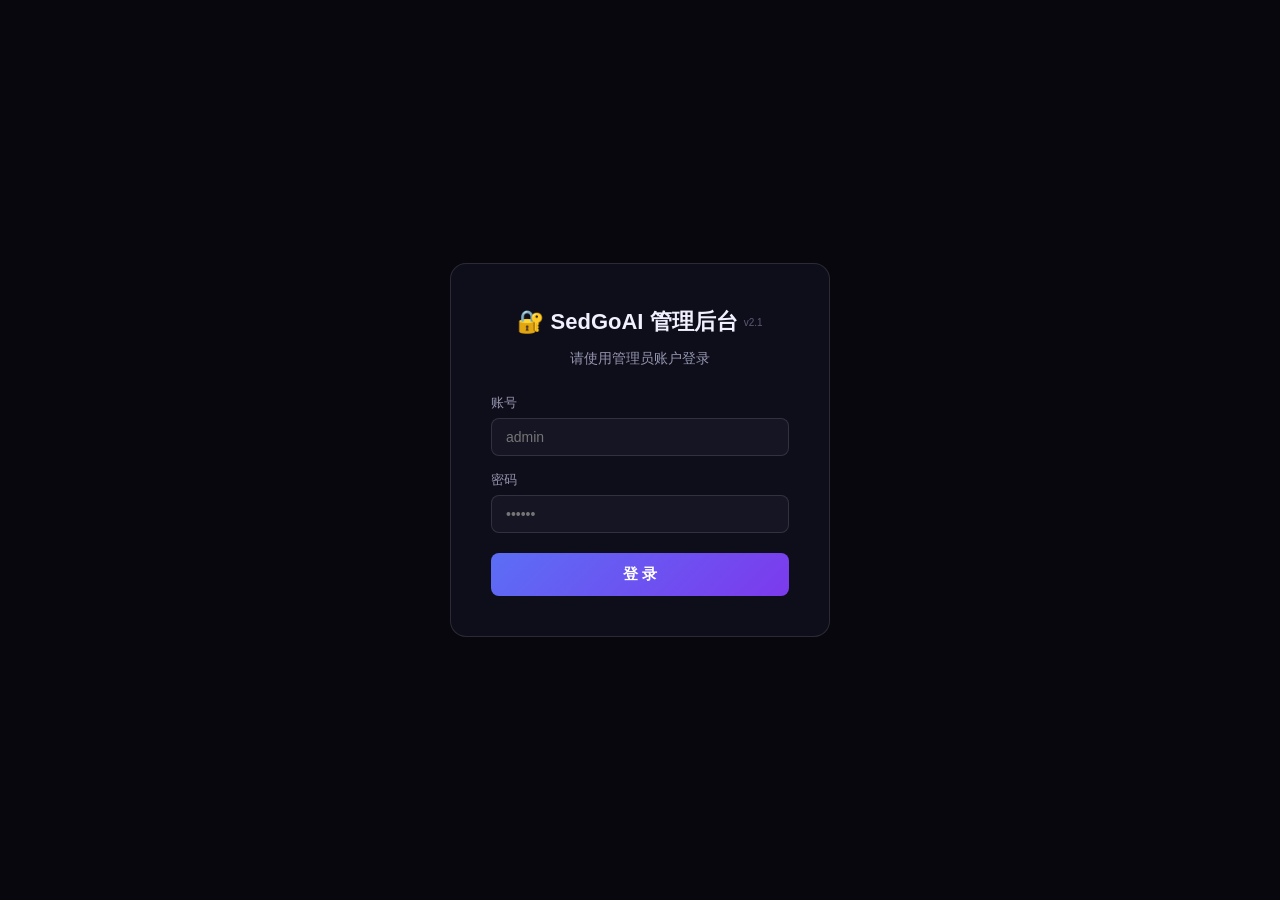
<file: pages/admin.html>
<!DOCTYPE html>
<html lang="zh-CN">
<head>
  <meta charset="UTF-8" />
  <meta name="viewport" content="width=device-width, initial-scale=1.0" />
  <meta http-equiv="Cache-Control" content="no-cache, no-store, must-revalidate" />
  <meta http-equiv="Pragma" content="no-cache" />
  <meta http-equiv="Expires" content="0" />
  
  <!-- Admin pages should not be indexed -->
  <meta name="robots" content="noindex, nofollow" />
  <meta name="googlebot" content="noindex, nofollow" />
  
  <!-- Basic SEO -->
  <meta name="description" content="SedGo AI Admin Dashboard | Management Console for AI Video Generation Platform. Secure admin panel to manage users, subscriptions, and system settings." />
  <meta name="keywords" content="SedGo admin, AI video platform admin, admin dashboard, user management, subscription management, admin panel, SedGo管理后台, AI视频平台管理" />
  
  <!-- Canonical URL -->
  <link rel="canonical" href="https://sedgo.ai/pages/admin" />
  
  <!-- Favicon -->
  <link rel="icon" type="image/png" href="/static/favicon.png" />
  
  <title>SedGo Admin Dashboard | 管理后台</title>
  <link rel="stylesheet" href="/static/css/admin.css">
</head>
<body>

<!-- 登录界面 -->
<div id="loginPage" class="login-page">
  <div class="login-card">
    <h2>🔐 SedGoAI 管理后台 <span style="font-size:10px;color:var(--t3);font-weight:400;vertical-align:middle">v2.1</span></h2>
    <p>请使用管理员账户登录</p>
    <form id="loginForm" onsubmit="return false;">
    <label>账号</label>
    <input type="text" id="loginEmail" placeholder="admin" />
    <label>密码</label>
    <input type="password" id="loginPwd" placeholder="••••••" />
    <div class="login-error" id="loginError"></div>
    <button type="button" class="login-btn" id="loginBtn">登 录</button>
    </form>
  </div>
</div>

<!-- 主界面 -->
<div id="appMain" style="display:none">

  <!-- 移动端侧边栏遮罩 -->
  <div class="sidebar-overlay" id="sidebarOverlay" onclick="toggleSidebar()"></div>

  <div class="sidebar" id="sidebar">
    <div class="sidebar-logo">
      <div class="sidebar-logo-icon">S</div>
      <div class="sidebar-logo-text">SedGo</div>
    </div>
    <div class="sidebar-nav">
      <button class="sidebar-item active" data-page="dashboard" onclick="switchPage('dashboard')">
        <span>📊</span> 仪表盘
      </button>
      <button class="sidebar-item" data-page="users" onclick="switchPage('users')">
        <span>👥</span> 用户管理
      </button>
      <button class="sidebar-item" data-page="channels" onclick="switchPage('channels')">
        <span>🔌</span> 渠道管理
      </button>
      <button class="sidebar-item" data-page="points" onclick="switchPage('points')">
        <span>💰</span> 积分配置
      </button>
      <button class="sidebar-item" data-page="tasks" onclick="switchPage('tasks')">
        <span>🎬</span> 任务监控
      </button>
      <button class="sidebar-item" data-page="billing" onclick="switchPage('billing')">
        <span>🧾</span> 账单管理
      </button>
      <button class="sidebar-item" data-page="payments" onclick="switchPage('payments')">
        <span>⚙️</span> 支付与设置
      </button>
      <button class="sidebar-item" data-page="contacts" onclick="switchPage('contacts')">
        <span>🎫</span> 工单管理
      </button>
    </div>
    <div class="sidebar-footer">
      <span class="sidebar-user" id="sidebarUser"></span>
      <button class="logout-btn" onclick="doLogout()">退出</button>
    </div>
  </div>

  <div class="main">
    <div class="topbar">
      <div style="display:flex;align-items:center;">
        <button class="mobile-menu-btn" onclick="toggleSidebar()">☰</button>
        <div class="topbar-title" id="topbarTitle">仪表盘</div>
      </div>
      <div class="topbar-actions">
        <a href="/index.html" style="color:var(--t2);text-decoration:none;font-size:13px;">← 返回主页</a>
      </div>
    </div>

    <!-- Dashboard -->
    <div class="page-content active" id="page-dashboard">
      <div class="page-title">平台总览</div>
      <div class="page-desc">查看 SedGo 平台运行状况</div>
      <div class="stats-grid" id="dashStats"></div>

      <div class="chart-row">
        <div class="chart-card">
          <div class="chart-title">📈 任务趋势（近7天）</div>
          <div class="chart-bars" id="taskChart"></div>
        </div>
        <div class="chart-card">
          <div class="chart-title">👤 用户增长（近7天）</div>
          <div class="chart-bars" id="userChart"></div>
        </div>
      </div>

      <div class="status-grid" id="taskStatusGrid"></div>
    </div>

    <!-- Users -->
    <div class="page-content" id="page-users">
      <div class="page-title">用户管理</div>
      <div class="page-desc">管理平台用户账户</div>
      <div class="toolbar">
        <input type="text" id="userSearch" placeholder="搜索邮箱或昵称..." onkeydown="if(event.key==='Enter'){userPage=1;loadUsers();}" />
        <button class="toolbar-btn" onclick="userPage=1;loadUsers()">搜索</button>
      </div>
      <div class="table-container">
        <table class="data-table">
          <thead>
            <tr>
              <th>ID</th><th>邮箱</th><th>昵称</th><th>角色</th><th>类型</th><th>状态</th><th>积分</th><th>备注</th><th>注册时间</th><th>操作</th>
            </tr>
          </thead>
          <tbody id="userTableBody"></tbody>
        </table>
      </div>
      <div class="pagination" id="userPagination"></div>
    </div>

    <!-- Channels -->
    <div class="page-content" id="page-channels">
      <div class="page-title">渠道管理</div>
      <div class="page-desc">管理 BytePlus 等渠道配置</div>
      <div class="toolbar">
        <button class="toolbar-btn" onclick="openChannelModal()">+ 新建渠道</button>
      </div>
      <div class="table-container">
        <table class="data-table">
          <thead>
            <tr>
              <th>ID</th><th>名称</th><th>提供商</th><th>API地址</th><th>项目ID</th><th>优先级</th><th>状态</th><th>操作</th>
            </tr>
          </thead>
          <tbody id="channelTableBody"></tbody>
        </table>
      </div>
    </div>

    <!-- Endpoints -->
    <div class="page-content" id="page-endpoints">
      <div class="page-title">接入点管理</div>
      <div class="page-desc">管理渠道的接入点配置</div>
      <div class="toolbar">
        <button class="toolbar-btn outline" onclick="goBackToChannels()">← 返回渠道</button>
        <button class="toolbar-btn" onclick="openEndpointModal()">+ 新建接入点</button>
      </div>
      <div id="currentChannelInfo" style="margin-bottom:16px;padding:12px;background:var(--bg-card);border-radius:8px;"></div>
      <div class="table-container">
        <table class="data-table">
          <thead>
            <tr>
              <th>ID</th><th>接入点ID</th><th>名称</th><th>类型</th><th>默认</th><th>状态</th><th>操作</th>
            </tr>
          </thead>
          <tbody id="endpointTableBody"></tbody>
        </table>
      </div>

      <!-- Model Config (merged) -->
      <div style="margin-top:32px;">
        <div class="page-title" style="font-size:16px;margin-bottom:4px;">🤖 模型配置</div>
        <div class="page-desc" style="margin-bottom:16px;">管理前端可用的视频和图片生成模型</div>
        <div style="display:flex;gap:8px;margin-bottom:20px;border-bottom:1px solid var(--border);">
          <button class="points-tab active" id="model-tab-video" onclick="switchModelTab('video')">🎬 视频模型</button>
          <button class="points-tab" id="model-tab-image" onclick="switchModelTab('image')">🖼️ 图片模型</button>
        </div>
        <div id="model-tab-content-video">
          <div class="toolbar">
            <button class="toolbar-btn" onclick="addModelRow('video')">+ 添加模型</button>
            <button class="toolbar-btn primary" onclick="saveModelsConfig('video')">💾 保存</button>
          </div>
          <div class="table-container">
            <table class="data-table" id="videoModelTable">
              <thead><tr><th>排序</th><th>模型ID</th><th>显示名称</th><th>支持分辨率</th><th>支持时长(秒)</th><th>默认</th><th>启用</th><th>操作</th></tr></thead>
              <tbody id="videoModelBody"></tbody>
            </table>
          </div>
        </div>
        <div id="model-tab-content-image" style="display:none;">
          <div class="toolbar">
            <button class="toolbar-btn" onclick="addModelRow('image')">+ 添加模型</button>
            <button class="toolbar-btn primary" onclick="saveModelsConfig('image')">💾 保存</button>
          </div>
          <div class="table-container">
            <table class="data-table" id="imageModelTable">
              <thead><tr><th>排序</th><th>模型ID</th><th>显示名称</th><th>支持尺寸</th><th>默认</th><th>启用</th><th>操作</th></tr></thead>
              <tbody id="imageModelBody"></tbody>
            </table>
          </div>
        </div>
      </div>
    </div>

    <!-- Points -->
    <div class="page-content" id="page-points">
      <div class="page-title">积分管理</div>
      <div class="page-desc">配置每5秒积分消耗、查看记录和统计</div>

      <!-- 选项卡 -->
      <div style="display:flex;gap:8px;margin-bottom:20px;border-bottom:1px solid var(--border);">
        <button class="points-tab active" onclick="switchPointsTab('config')">⚙️ 积分配置</button>
        <button class="points-tab" onclick="switchPointsTab('packages')">🎁 积分包</button>
        <button class="points-tab" onclick="switchPointsTab('records')">📋 记录</button>
        <button class="points-tab" onclick="switchPointsTab('stats')">📊 统计</button>
      </div>

      <!-- 配置面板 -->
      <div id="points-tab-config">
        <div class="toolbar">
          <button class="toolbar-btn" onclick="loadPricingConfig()">🔄 刷新</button>
          <button class="toolbar-btn primary" onclick="savePricingConfig()">💾 保存配置</button>
        </div>
        
        <!-- 积分汇率配置 -->
        <div style="background:var(--bg2);border-radius:12px;padding:20px;border:1px solid var(--bg4);margin-bottom:24px;">
          <div style="font-size:15px;font-weight:600;margin-bottom:16px;">💰 积分汇率配置</div>
          <div style="display:flex;flex-direction:column;gap:12px;max-width:800px;">
            <div style="padding:12px;background:var(--bg3);border-radius:8px;font-size:13px;color:var(--t3);">
              <strong style="color:var(--t1);">换算规则：</strong><br>
              积分 = 美元价格 × 汇率（四舍五入）<br>
              美元 = 积分 / 汇率（保留2位小数）
            </div>
            <div>
              <label style="font-size:12px;color:var(--t3);display:block;margin-bottom:4px;">美元兑积分汇率（1 USD = X 积分）</label>
              <input type="number" id="pointsRate" min="1" max="10000" style="width:200px;padding:8px 12px;background:var(--bg3);border:1px solid var(--bg4);border-radius:8px;color:var(--t1);font-size:13px;" placeholder="100" />
            </div>
            
            <div id="pricingConfigMsg" style="font-size:13px;color:#4ade80;display:none;"></div>
          </div>
        </div>
        
        <!-- 按模型设置成本 -->
        <div style="background:var(--bg2);border-radius:12px;padding:20px;border:1px solid var(--bg4);margin-bottom:24px;">
          <div style="font-size:15px;font-weight:600;margin-bottom:16px;">🤖 生成成本（按模型）</div>
          <div style="padding:12px;background:var(--bg3);border-radius:8px;font-size:13px;color:var(--t3);margin-bottom:16px;">
            <strong style="color:var(--t1);">配置说明：</strong><br>
            为每个模型设置在不同分辨率/尺寸下的生成成本积分。<br>
            <span style="color:#f87171;">如果不设置，系统将无法正确计算成本！</span>
          </div>
          
          <!-- 视频模型成本 -->
          <div id="modelVideoCosts" style="margin-bottom:16px;">
            <div style="font-size:13px;font-weight:600;color:var(--t2);margin-bottom:8px;">📹 视频模型</div>
            <div id="videoModelCostsList"></div>
          </div>
          
          <!-- 图片模型成本 -->
          <div id="modelImageCosts">
            <div style="font-size:13px;font-weight:600;color:var(--t2);margin-bottom:8px;">🖼️ 图片模型</div>
            <div id="imageModelCostsList"></div>
          </div>
          
          <div style="margin-top:16px;">
            <button class="toolbar-btn primary" onclick="saveModelPricingConfig()" style="margin-right:8px;">💾 保存模型成本配置</button>
          </div>
          <div id="modelPricingMsg" style="font-size:13px;color:#4ade80;display:none;margin-top:16px;"></div>
        </div>
        
        <!-- 旧版 PointsConfig 配置区域（保留但隐藏） -->
        <div id="pointsConfigArea" style="display:none;"></div>
      </div>

      <!-- 积分包面板 -->
      <div id="points-tab-packages" style="display:none;">
        <div class="toolbar">
          <button class="toolbar-btn" onclick="addPackageRow()">+ 添加积分包</button>
          <button class="toolbar-btn primary" onclick="savePackagesConfig()">💾 保存</button>
        </div>
        <div class="table-container">
          <table class="data-table" id="packagesTable">
            <thead><tr><th>Key</th><th>名称</th><th>积分数</th><th>价格(美分)</th><th>推荐</th><th>操作</th></tr></thead>
            <tbody id="packagesTableBody"></tbody>
          </table>
        </div>
      </div>

      <!-- 记录面板 -->
      <div id="points-tab-records" style="display:none;">
        <div class="toolbar">
          <input type="text" id="pointsRecordSearch" placeholder="搜索用户ID或邮箱..." onkeydown="if(event.key==='Enter'){pointsRecordPage=1;loadPointsRecords();}" style="min-width:200px;" />
          <button class="toolbar-btn" onclick="pointsRecordPage=1;loadPointsRecords()">搜索</button>
        </div>
        <div class="table-container">
          <table class="data-table">
            <thead>
              <tr>
                <th>ID</th><th>用户</th><th>积分变化</th><th>余额</th><th>类型</th><th>描述</th><th>时间</th>
              </tr>
            </thead>
            <tbody id="pointsRecordTableBody"></tbody>
          </table>
        </div>
        <div class="pagination" id="pointsRecordPagination"></div>
      </div>

      <!-- 统计面板 -->
      <div id="points-tab-stats" style="display:none;">
        <div class="toolbar">
          <select id="pointsStatsDays" onchange="loadPointsStats()">
            <option value="7">近7天</option>
            <option value="30" selected>近30天</option>
            <option value="90">近90天</option>
          </select>
          <button class="toolbar-btn" onclick="loadPointsStats()">刷新</button>
        </div>
        <div class="stats-grid" id="pointsStatsGrid"></div>
        <div class="chart-card" style="margin-top:16px;">
          <div class="chart-title">📈 积分趋势</div>
          <div class="chart-bars" id="pointsStatsChart"></div>
        </div>
      </div>
    </div>

    <!-- Tasks -->
    <div class="page-content" id="page-tasks">
      <div class="page-title">任务监控</div>
      <div class="page-desc">查看视频生成任务状态</div>
      <div class="toolbar">
        <select id="taskStatusFilter" onchange="loadTasks(1)">
          <option value="">全部状态</option>
          <option value="pending">待处理</option>
          <option value="processing">处理中</option>
          <option value="success">成功</option>
          <option value="failed">失败</option>
        </select>
        <button class="toolbar-btn" onclick="loadTasks(1)">刷新</button>
      </div>
      <div class="table-container">
        <table class="data-table">
          <thead>
            <tr>
              <th>ID</th><th>用户</th><th>模型</th><th>状态</th><th>进度</th><th>积分</th><th>创建时间</th><th>操作</th>
            </tr>
          </thead>
          <tbody id="taskTableBody"></tbody>
        </table>
      </div>
      <div class="pagination" id="taskPagination"></div>
    </div>

    <!-- Billing -->
    <div class="page-content" id="page-billing">
      <div class="page-title">账单管理</div>
      <div class="page-desc">查看积分发放与消耗明细</div>
      
      <!-- 积分汇总卡片 -->
      <div class="stats-grid" id="billingSummaryStats" style="margin-bottom:20px;">
        <div class="stat-card"><div class="stat-label">总积分发放</div><div class="stat-value" style="color:#22c55e;">-</div></div>
        <div class="stat-card"><div class="stat-label">总积分消耗</div><div class="stat-value" style="color:#ef4444;">-</div></div>
        <div class="stat-card"><div class="stat-label">净余额</div><div class="stat-value">-</div></div>
      </div>
      
      <!-- 积分来源明细 -->
      <div style="background:var(--bg2);border-radius:12px;padding:16px 20px;border:1px solid var(--bg4);margin-bottom:20px;">
        <div style="font-size:14px;font-weight:600;margin-bottom:12px;">积分来源明细</div>
        <div id="billingBreakdown" style="display:flex;gap:24px;flex-wrap:wrap;font-size:13px;color:var(--t2);">
          <span>管理员调整: <strong style="color:#f59e0b;">-</strong></span>
          <span>积分充值: <strong style="color:#22c55e;">-</strong></span>
          <span>过期回收: <strong style="color:#ef4444;">-</strong></span>
        </div>
      </div>

      <div class="toolbar">
        <input type="text" id="billingSearch" placeholder="搜索用户邮箱..." style="padding:8px 12px;background:var(--bg3);border:1px solid var(--bg4);border-radius:8px;color:var(--t1);font-size:13px;min-width:200px;" oninput="loadBilling(1)">
        <button class="toolbar-btn" onclick="loadBilling(1)">刷新</button>
        <button class="toolbar-btn" onclick="exportBilling()" style="background:var(--accent);color:#fff;">📥 导出CSV</button>
      </div>
      <div class="table-container">
        <table class="data-table">
          <thead>
            <tr>
              <th>用户ID</th><th>用户</th><th style="width:70px">状态</th><th>类型</th><th>备注</th><th>已发放</th><th>已消耗</th><th>净增积分</th><th>余额</th>
            </tr>
          </thead>
          <tbody id="billingTableBody"></tbody>
        </table>
      </div>
      <div class="pagination" id="billingPagination"></div>
    </div>

    <!-- 支付与设置 -->
    <div class="page-content" id="page-payments">
      <div class="page-title">支付与设置</div>
      <div class="page-desc">配置 USDT 收款、网站联系方式等</div>

      <!-- 网站设置 -->
      <div style="background:var(--bg2);border-radius:12px;padding:20px;border:1px solid var(--bg4);margin-bottom:24px;">
        <div style="font-size:15px;font-weight:600;margin-bottom:16px;">网站设置</div>
        <div style="display:flex;flex-direction:column;gap:12px;max-width:600px;">
          <div>
            <label style="font-size:12px;color:var(--t3);display:block;margin-bottom:4px;">Telegram 链接（用户工单页和支持页显示）</label>
            <input id="settingTelegramUrl" type="text" style="width:100%;box-sizing:border-box;padding:8px 12px;background:var(--bg3);border:1px solid var(--bg4);border-radius:8px;color:var(--t1);font-size:13px;" placeholder="https://t.me/your_username" />
          </div>
          <div>
            <label style="font-size:12px;color:var(--t3);display:block;margin-bottom:4px;">Telegram 显示名称（如 @your_username）</label>
            <input id="settingTelegramName" type="text" style="width:100%;box-sizing:border-box;padding:8px 12px;background:var(--bg3);border:1px solid var(--bg4);border-radius:8px;color:var(--t1);font-size:13px;" placeholder="@sedgo_support" />
          </div>
          <div style="display:flex;gap:8px;">
            <button class="toolbar-btn primary" onclick="saveSiteConfig()">保存设置</button>
          </div>
        </div>
      </div>

      <!-- 收款配置 -->
      <div style="background:var(--bg2);border-radius:12px;padding:20px;border:1px solid var(--bg4);margin-bottom:24px;">
        <div style="font-size:15px;font-weight:600;margin-bottom:16px;">收款配置</div>
        <div style="display:flex;flex-direction:column;gap:12px;max-width:600px;">
          <div>
            <label style="font-size:12px;color:var(--t3);display:block;margin-bottom:4px;">TRC20 收款地址（每行一个，支持多地址）</label>
            <textarea id="usdtAddresses" rows="4" style="width:100%;padding:10px;background:var(--bg3);border:1px solid var(--bg4);border-radius:8px;color:var(--t1);font-size:13px;font-family:monospace;resize:vertical;" placeholder="TRC20钱包地址，每行一个&#10;例如：TXyz1234..."></textarea>
          </div>
          <div style="display:flex;gap:16px;align-items:flex-end;">
            <div style="flex:1;">
              <label style="font-size:12px;color:var(--t3);display:block;margin-bottom:4px;">USD → USDT 汇率（1 USD = X USDT，通常填 1.0）</label>
              <input type="number" id="usdtRate" step="0.01" min="0.01" style="width:100%;padding:8px 12px;background:var(--bg3);border:1px solid var(--bg4);border-radius:8px;color:var(--t1);font-size:13px;" placeholder="1.00" />
            </div>
            <div style="flex:1;">
              <label style="font-size:12px;color:var(--t3);display:block;margin-bottom:4px;">启用状态</label>
              <select id="usdtEnabled" style="width:100%;padding:8px 12px;background:var(--bg3);border:1px solid var(--bg4);border-radius:8px;color:var(--t1);font-size:13px;">
                <option value="true">已启用</option>
                <option value="false">已禁用</option>
              </select>
            </div>
          </div>
          <div style="display:flex;gap:8px;">
            <button class="toolbar-btn" onclick="loadUsdtConfig()">刷新</button>
            <button class="toolbar-btn primary" onclick="saveUsdtConfig()">保存配置</button>
          </div>
          <div id="usdtConfigMsg" style="font-size:13px;color:#4ade80;display:none;"></div>
        </div>
      </div>



      <!-- 订单列表 -->
      <div style="display:flex;justify-content:space-between;align-items:center;margin-bottom:12px;">
        <div style="font-size:15px;font-weight:600;">支付订单</div>
        <div style="display:flex;gap:8px;">
          <select id="paymentStatusFilter" style="padding:6px 10px;background:var(--bg3);border:1px solid var(--bg4);border-radius:8px;color:var(--t1);font-size:13px;" onchange="loadPaymentOrders(1)">
            <option value="">全部</option>
            <option value="pending">待付款</option>
            <option value="completed">已完成</option>
            <option value="expired">已过期</option>
            <option value="cancelled">已取消</option>
          </select>
          <button class="toolbar-btn" onclick="loadPaymentOrders(1)">刷新</button>
        </div>
      </div>
      <div class="table-container">
        <table class="data-table">
          <thead>
            <tr>
              <th>订单号</th><th>用户ID</th><th>类型</th><th>金额(USDT)</th><th>收款地址</th><th>交易哈希</th><th>状态</th><th>创建时间</th><th>操作</th>
            </tr>
          </thead>
          <tbody id="paymentOrdersBody"></tbody>
        </table>
      </div>
      <div class="pagination" id="paymentOrdersPagination"></div>
    </div>

    <div class="page-content" id="page-contacts">
      <div class="page-title">工单管理</div>
      <div class="page-desc">查看和回复用户提交的工单</div>
      <div style="display:flex;justify-content:space-between;align-items:center;margin-bottom:12px;">
        <div style="display:flex;gap:8px;align-items:center;">
          <label style="font-size:13px;color:var(--t2);">
            <input type="checkbox" id="contactUnreadOnly" onchange="loadContactMessages(1)" style="margin-right:4px;">
            只看未读
          </label>
        </div>
        <button class="toolbar-btn" onclick="loadContactMessages(1)">刷新</button>
      </div>
      <div class="table-container">
        <table class="data-table">
          <thead>
            <tr>
              <th>ID</th><th>邮箱</th><th>主题</th><th>内容</th><th>状态</th><th>提交时间</th><th>操作</th>
            </tr>
          </thead>
          <tbody id="contactMessagesBody"></tbody>
        </table>
      </div>
      <div class="pagination" id="contactMessagesPagination"></div>
    </div>

    <!-- 工单详情 Modal -->
    <div class="modal-overlay" id="contactDetailModal" style="display:none;" onclick="if(event.target===this)closeContactDetail()">
      <div class="modal-box" style="max-width:620px;height:85vh;display:flex;flex-direction:column;overflow:hidden;">
        <!-- 头部 -->
        <div style="flex-shrink:0;padding:0 0 12px 0;">
          <div style="display:flex;align-items:center;justify-content:space-between;margin-bottom:8px;">
            <div class="modal-title" style="margin:0;">工单详情</div>
            <span id="cdStatusBadge" style="font-size:12px;padding:2px 10px;border-radius:20px;font-weight:600;"></span>
          </div>
          <div style="display:flex;gap:16px;font-size:12px;color:var(--t3);">
            <span>邮箱：<span id="cdEmail" style="color:var(--t2);"></span></span>
            <span>主题：<span id="cdSubject" style="color:var(--t1);font-weight:600;"></span></span>
          </div>
        </div>
        <!-- 对话线程 -->
        <div id="cdThread" style="flex:1;overflow-y:auto;padding:4px 0 8px 0;display:flex;flex-direction:column;gap:10px;"></div>
        <!-- 回复区 -->
        <div id="cdReplyArea" style="flex-shrink:0;padding-top:12px;border-top:1px solid var(--bg4);">
          <textarea id="cdReplyInput" rows="3" style="width:100%;box-sizing:border-box;padding:10px;background:var(--bg3);border:1px solid var(--bg4);border-radius:8px;color:var(--t1);font-size:13px;resize:none;" placeholder="输入回复内容..."></textarea>
          <div style="display:flex;justify-content:space-between;align-items:center;margin-top:8px;gap:8px;">
            <div style="display:flex;gap:6px;">
              <button class="toolbar-btn outline" id="cdCloseBtn" onclick="closeTicket()">关闭工单</button>
              <button class="toolbar-btn outline" id="cdReopenBtn" onclick="reopenTicket()" style="display:none;">重新开启</button>
            </div>
            <div style="display:flex;gap:6px;">
              <button class="toolbar-btn outline" onclick="closeContactDetail()">取消</button>
              <button class="toolbar-btn primary" id="cdReplyBtn" onclick="submitContactReply()">发送回复</button>
            </div>
          </div>
        </div>
      </div>
    </div>

  </div>
</div>

<!-- 弹窗：渠道编辑 -->
<div class="modal-overlay" id="channelModal">
  <div class="modal">
    <h3 id="channelModalTitle">新建渠道</h3>
    <input type="hidden" id="channelEditId" />
    
    <label>名称 *</label><input type="text" id="chName" placeholder="渠道名称" />
    <label>提供商</label><input type="text" id="chProvider" placeholder="byteplus" value="byteplus" />
    
    <div style="border-top:1px solid var(--border);margin:12px 0;padding-top:12px;">
      <span style="font-size:12px;color:var(--t3);font-weight:600;">API配置</span>
      <label>API基础地址 *</label><input type="text" id="chApiBase" placeholder="https://..." />
      <label>文件上传地址</label><input type="text" id="chFileUrl" placeholder="可选" />
      <label>任务地址</label><input type="text" id="chTaskUrl" placeholder="可选" />
    </div>
    
    <div style="border-top:1px solid var(--border);margin:12px 0;padding-top:12px;">
      <span style="font-size:12px;color:var(--t3);font-weight:600;">AK/SK配置</span>
      <label>Access Key (AK)</label><input type="text" id="chAk" placeholder="AK" />
      <label>Secret Key (SK)</label><input type="password" id="chSk" placeholder="SK" />
    </div>
    
    <div style="border-top:1px solid var(--border);margin:12px 0;padding-top:12px;">
      <span style="font-size:12px;color:var(--t3);font-weight:600;">API Key配置（推荐）</span>
      <label>API Key</label><input type="password" id="chApiKey" placeholder="ARK API Key" />
    </div>
    
    <div style="border-top:1px solid var(--border);margin:12px 0;padding-top:12px;">
      <span style="font-size:12px;color:var(--t3);font-weight:600;">项目配置</span>
      <label>项目ID</label><input type="text" id="chProjectId" placeholder="project-id" />
      <label>真人素材分组ID</label><input type="text" id="chPortraitGroupId" placeholder="group-xxx（用于真人生成参考图上传）" />
      <label>公网访问地址</label><input type="text" id="chPublicBaseUrl" placeholder="https://your-domain.com（用于素材库上传）" />
    </div>
    
    <label>优先级</label><input type="number" id="chPriority" value="0" />
    
    <div class="modal-actions">
      <button class="toolbar-btn outline" onclick="closeChannelModal()">取消</button>
      <button class="toolbar-btn" onclick="saveChannel()">保存</button>
    </div>
  </div>
</div>

<!-- 弹窗：接入点编辑 -->
<div class="modal-overlay" id="endpointModal">
  <div class="modal">
    <h3 id="endpointModalTitle">新建接入点</h3>
    <input type="hidden" id="endpointEditId" />
    <input type="hidden" id="endpointChannelId" />
    
    <div style="border-top:1px solid var(--border);margin:12px 0;padding-top:12px;">
      <span style="font-size:12px;color:var(--t3);font-weight:600;">接入点配置</span>
      <label>接入点ID *</label><input type="text" id="epEndpointId" placeholder="endpoint-id" />
      <label>接入点名称</label><input type="text" id="epEndpointName" placeholder="接入点名称" />
    </div>
    
    <div style="border-top:1px solid var(--border);margin:12px 0;padding-top:12px;">
      <span style="font-size:12px;color:var(--t3);font-weight:600;">类型配置</span>
      <label>类型</label>
      <select id="epType">
        <option value="default">通用</option>
        <option value="video">视频生成</option>
        <option value="image">图片生成</option>
        <option value="inference">推理</option>
      </select>
      <label style="display:flex;align-items:center;gap:8px;">
        <input type="checkbox" id="epIsDefault" /> 设置为默认接入点
      </label>
    </div>
    
    <div style="border-top:1px solid var(--border);margin:12px 0;padding-top:12px;">
      <span style="font-size:12px;color:var(--t3);font-weight:600;">模型映射</span>
      <label>支持的模型（JSON数组）</label><textarea id="epModels" placeholder='["model1", "model2"]' rows="3"></textarea>
      <span style="font-size:12px;color:var(--t3);">示例: ["sedgo-fast", "sedgo"]</span>
    </div>
    
    <div class="modal-actions">
      <button class="toolbar-btn outline" onclick="closeEndpointModal()">取消</button>
      <button class="toolbar-btn" onclick="saveEndpoint()">保存</button>
    </div>
  </div>
</div>

<!-- 弹窗：积分调整 -->
<div class="modal-overlay" id="pointsModal">
  <div class="modal">
    <h3>调整积分</h3>
    <input type="hidden" id="pointsUserId" />
    <label>当前余额</label><input type="text" id="pointsCurrent" readonly />
    <label>调整金额（正数增加，负数减少）</label><input type="number" id="pointsAmount" placeholder="例如：100 或 -50" />
    <label>备注（可选）</label><input type="text" id="pointsReason" placeholder="调整原因" />
    <div class="modal-actions">
      <button class="toolbar-btn outline" onclick="closePointsModal()">取消</button>
      <button class="toolbar-btn" onclick="savePoints()">保存</button>
    </div>
  </div>
</div>

<!-- 弹窗：修改密码 -->
<div class="modal-overlay" id="passwordModal">
  <div class="modal">
    <h3>修改密码</h3>
    <input type="hidden" id="passwordUserId" />
    <label>用户</label><input type="text" id="passwordUserInfo" readonly />
    <label>新密码 *</label><input type="password" id="newPassword" placeholder="至少6位" />
    <div class="modal-actions">
      <button class="toolbar-btn outline" onclick="closePasswordModal()">取消</button>
      <button class="toolbar-btn" onclick="savePassword()">保存</button>
    </div>
  </div>
</div>

<!-- 弹窗：修改用户类型 -->
<div class="modal-overlay" id="userTypeModal">
  <div class="modal">
    <h3>修改用户类型</h3>
    <input type="hidden" id="userTypeUserId" />
    <label>用户</label><input type="text" id="userTypeUserInfo" readonly />
    <label>类型</label>
    <select id="userTypeSelect">
      <option value="trial">试用</option>
      <option value="internal">内部</option>
      <option value="regular">正式</option>
    </select>
    <div class="modal-actions">
      <button class="toolbar-btn outline" onclick="closeUserTypeModal()">取消</button>
      <button class="toolbar-btn" onclick="saveUserType()">保存</button>
    </div>
  </div>
</div>

<!-- 弹窗：修改备注 -->
<div class="modal-overlay" id="remarkModal">
  <div class="modal">
    <h3>修改备注</h3>
    <input type="hidden" id="remarkUserId" />
    <label>用户</label><input type="text" id="remarkUserInfo" readonly />
    <label>备注</label><input type="text" id="remarkInput" placeholder="输入备注信息" />
    <div class="modal-actions">
      <button class="toolbar-btn outline" onclick="closeRemarkModal()">取消</button>
      <button class="toolbar-btn" onclick="saveRemark()">保存</button>
    </div>
  </div>
</div>

<div class="toast" id="toast"></div>

<script src="/static/js/admin.js?v=7"></script>
</body>
</html>
</file>
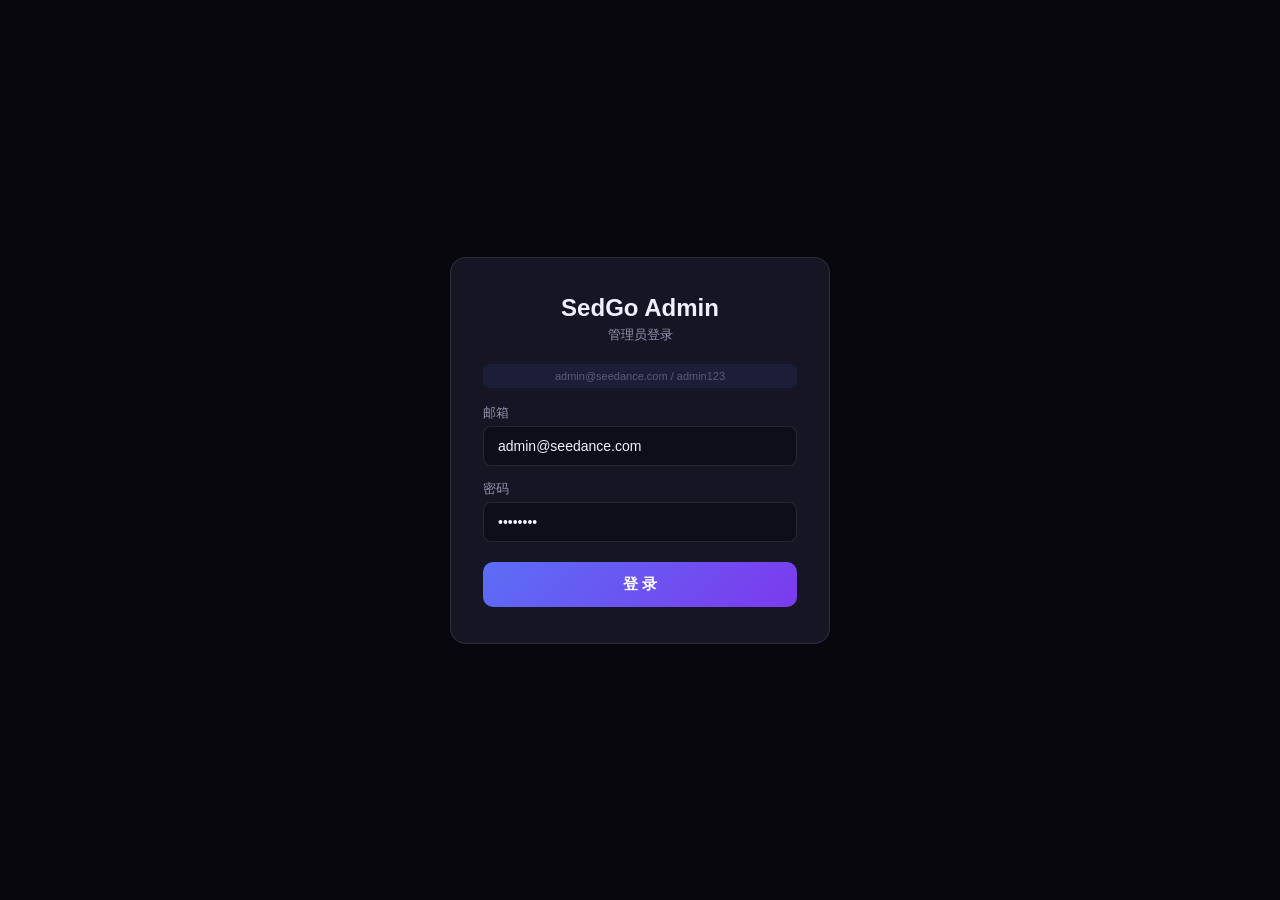
<file: pages/admin_login.html>
<!DOCTYPE html>
<html lang="zh">
<head>
<meta charset="UTF-8">
<meta name="viewport" content="width=device-width, initial-scale=1.0">

<!-- Admin login page should not be indexed -->
<meta name="robots" content="noindex, nofollow">
<meta name="googlebot" content="noindex, nofollow">

<!-- Basic SEO -->
<meta name="description" content="SedGo AI Admin Login | Secure administrative access to AI video generation platform management console." />
<meta name="keywords" content="SedGo admin login, admin access, platform management, secure login, SedGo管理员登录, 管理后台入口" />

<!-- Favicon -->
<link rel="icon" type="image/png" href="/static/favicon.png" />

<title>SedGo Admin Login | 管理员登录</title>
<link rel="stylesheet" href="/static/css/admin_login.css">
</head>
<body>
<div class="card">
<h2>SedGo Admin</h2>
<p class="sub">管理员登录</p>
<p class="hint">admin@seedance.com / admin123</p>
<form id="f" onsubmit="return false">
<label>邮箱</label>
<input type="email" id="e" value="admin@seedance.com" autocomplete="email">
<label>密码</label>
<input type="password" id="p" value="admin123" autocomplete="current-password">
<div id="msg"></div>
<button type="button" id="btn">登 录</button>
</form>
<div id="dbg"></div>
</div>

<script src="/static/js/admin_login.js"></script>
</body>
</html>
</file>
<file: static/css/admin.css>
*, *::before, *::after { box-sizing: border-box; margin: 0; padding: 0; }

    :root {
      --bg: #07070d;
      --bg2: #0e0e1a;
      --bg3: #151524;
      --bg4: #1c1c30;
      --border: rgba(255,255,255,0.08);
      --border2: rgba(255,255,255,0.12);
      --accent: #5b6ef5;
      --accent2: #7c3aed;
      --grad: linear-gradient(135deg,#5b6ef5,#7c3aed);
      --t1: #f0f0ff;
      --t2: #9494b0;
      --t3: #5a5a78;
      --green: #22c55e;
      --red: #ef4444;
      --orange: #f59e0b;
      --r: 12px;
      --sidebar-w: 220px;
    }

    html { scroll-behavior: smooth; }
    body {
      background: var(--bg);
      color: var(--t1);
      font-family: -apple-system, BlinkMacSystemFont, 'Inter', 'Segoe UI', sans-serif;
      line-height: 1.6;
      min-height: 100vh;
    }

    .sidebar {
      width: var(--sidebar-w); min-width: var(--sidebar-w);
      background: var(--bg2); border-right: 1px solid var(--border);
      display: flex; flex-direction: column;
      position: fixed; top: 0; left: 0; bottom: 0; z-index: 100;
      overflow-y: auto;
    }
    .sidebar-logo {
      padding: 20px 20px 12px; border-bottom: 1px solid var(--border);
      display: flex; align-items: center; gap: 10px;
    }
    .sidebar-logo-icon {
      width: 32px; height: 32px; border-radius: 8px;
      background: var(--grad); display: flex; align-items: center; justify-content: center;
      font-size: 16px; font-weight: 900; color: #fff;
    }
    .sidebar-logo-text { font-size: 16px; font-weight: 700; color: var(--t1); }
    .sidebar-nav { padding: 12px 10px; flex: 1; }
    .sidebar-item {
      display: flex; align-items: center; gap: 10px;
      padding: 10px 12px; border-radius: 8px; cursor: pointer;
      color: var(--t2); font-size: 14px; transition: .15s;
      margin-bottom: 2px; border: none; background: none; width: 100%; text-align: left;
      font-family: inherit;
    }
    .sidebar-item:hover { color: var(--t1); background: var(--bg3); }
    .sidebar-item.active { color: #a5b4fc; background: rgba(91,110,245,.15); font-weight: 600; }
    .sidebar-item span { font-size: 16px; }
    .sidebar-footer {
      padding: 12px 14px; border-top: 1px solid var(--border);
      display: flex; align-items: center; justify-content: space-between; gap: 8px;
    }
    .sidebar-user { font-size: 13px; color: var(--t2); overflow: hidden; text-overflow: ellipsis; white-space: nowrap; }
    .logout-btn {
      background: none; border: 1px solid var(--border2); border-radius: 6px;
      color: var(--t2); padding: 5px 10px; cursor: pointer; font-size: 12px;
      transition: .15s; white-space: nowrap;
    }
    .logout-btn:hover { background: var(--bg3); color: var(--red); }

    .main {
      flex: 1; margin-left: var(--sidebar-w);
      padding: 0; min-height: 100vh;
    }
    .topbar {
      position: sticky; top: 0; z-index: 50;
      background: rgba(7,7,13,0.85); backdrop-filter: blur(20px);
      border-bottom: 1px solid var(--border);
      padding: 0 28px; height: 56px;
      display: flex; align-items: center; justify-content: space-between;
    }
    .topbar-title { font-size: 18px; font-weight: 700; }
    .topbar-actions { display: flex; gap: 12px; align-items: center; }
    .topbar-btn {
      background: var(--grad); border: none; border-radius: 8px; color: #fff;
      padding: 6px 16px; font-size: 13px; font-weight: 600; cursor: pointer;
      transition: opacity .15s;
    }
    .topbar-btn:hover { opacity: .85; }

    .page-content { padding: 28px; display: none; }
    .page-content.active { display: block; }

    .page-title { font-size: 22px; font-weight: 700; margin-bottom: 6px; }
    .page-desc { color: var(--t2); font-size: 14px; margin-bottom: 24px; }

    .stats-grid { display: grid; grid-template-columns: repeat(auto-fit, minmax(200px, 1fr)); gap: 16px; margin-bottom: 28px; }
    .stat-card {
      background: var(--bg2); border: 1px solid var(--border); border-radius: var(--r);
      padding: 20px;
    }
    .stat-label { font-size: 13px; color: var(--t3); margin-bottom: 6px; }
    .stat-value { font-size: 28px; font-weight: 700; color: var(--t1); }
    .stat-change { font-size: 12px; color: var(--green); margin-top: 4px; }

    .chart-row { display: grid; grid-template-columns: 1fr 1fr; gap: 16px; margin-bottom: 28px; }
    @media (max-width: 900px) { .chart-row { grid-template-columns: 1fr; } }
    .chart-card {
      background: var(--bg2); border: 1px solid var(--border); border-radius: var(--r);
      padding: 20px;
    }
    .chart-title { font-size: 14px; font-weight: 600; color: var(--t2); margin-bottom: 16px; }
    .chart-bars { display: flex; align-items: flex-end; gap: 8px; height: 140px; }
    .chart-bar-wrap { flex: 1; display: flex; flex-direction: column; align-items: center; gap: 6px; }
    .chart-bar {
      width: 100%; max-width: 40px; border-radius: 6px 6px 0 0;
      background: var(--grad); transition: .3s; min-height: 4px;
    }
    .chart-bar-label { font-size: 10px; color: var(--t3); }

    .status-grid { display: grid; grid-template-columns: repeat(auto-fit, minmax(120px, 1fr)); gap: 12px; margin-bottom: 28px; }
    .status-card {
      background: var(--bg2); border: 1px solid var(--border); border-radius: var(--r);
      padding: 16px; text-align: center;
    }
    .status-label { font-size: 12px; color: var(--t3); margin-bottom: 4px; }
    .status-value { font-size: 22px; font-weight: 700; }

    .toolbar { display: flex; gap: 12px; margin-bottom: 16px; flex-wrap: wrap; align-items: center; }
    .toolbar input, .toolbar select {
      background: var(--bg3); border: 1px solid var(--border2); border-radius: 8px;
      color: var(--t1); padding: 8px 14px; font-size: 13px; outline: none;
      font-family: inherit;
    }
    .toolbar input:focus, .toolbar select:focus { border-color: var(--accent); }
    .toolbar input { min-width: 200px; }
    .toolbar-btn {
      background: var(--grad); border: none; border-radius: 8px; color: #fff;
      padding: 8px 18px; font-size: 13px; font-weight: 600; cursor: pointer;
      transition: opacity .15s;
    }
    .toolbar-btn:hover { opacity: .85; }
    .toolbar-btn.outline {
      background: transparent; border: 1px solid var(--border2); color: var(--t2);
    }
    .toolbar-btn.outline:hover { background: var(--bg3); color: var(--t1); }
    .toolbar-btn.danger {
      background: transparent; border: 1px solid rgba(239,68,68,.3); color: var(--red);
    }
    .toolbar-btn.danger:hover { background: rgba(239,68,68,.1); }

    .data-table {
      width: 100%; border-collapse: collapse; font-size: 13px;
    }
    .data-table th {
      text-align: left; padding: 12px 14px; color: var(--t3); font-weight: 600;
      border-bottom: 1px solid var(--border); background: var(--bg2);
      white-space: nowrap;
    }
    .data-table td {
      padding: 10px 14px; border-bottom: 1px solid var(--border);
      color: var(--t1); max-width: 250px; overflow: hidden; text-overflow: ellipsis; white-space: nowrap;
    }
    .data-table tr:hover { background: rgba(255,255,255,.02); }

    /* 表格容器 - 支持横向滚动 */
    .table-container {
      overflow-x: auto;
      -webkit-overflow-scrolling: touch;
    }
    .table-container::-webkit-scrollbar {
      height: 6px;
    }
    .table-container::-webkit-scrollbar-track {
      background: var(--bg3);
      border-radius: 3px;
    }
    .table-container::-webkit-scrollbar-thumb {
      background: var(--border2);
      border-radius: 3px;
    }

    .badge {
      display: inline-block; padding: 2px 10px; border-radius: 20px;
      font-size: 11px; font-weight: 600;
    }
    .badge-primary { background: rgba(91,110,245,.15); color: var(--accent); }
    .badge-success { background: rgba(34,197,94,.15); color: var(--green); }
    .badge-warning { background: rgba(245,158,11,.15); color: var(--orange); }
    .badge-danger { background: rgba(239,68,68,.15); color: var(--red); }
    .badge-info { background: rgba(91,110,245,.15); color: var(--accent); }
    .badge-neutral { background: rgba(148,148,176,.15); color: var(--t2); }

    .action-link { color: var(--accent); cursor: pointer; font-size: 12px; margin-right: 8px; text-decoration: none; }
    .action-link:hover { text-decoration: underline; }
    .action-link.danger { color: var(--red); }

    .modal-overlay {
      display: none; position: fixed; inset: 0; z-index: 999;
      background: rgba(0,0,0,.6); align-items: center; justify-content: center;
    }
    .modal-overlay.open { display: flex; }
    .modal {
      background: var(--bg2); border: 1px solid var(--border2); border-radius: 16px;
      padding: 28px; width: 480px; max-width: 90vw; max-height: 80vh; overflow-y: auto;
    }
    .modal h3 { font-size: 18px; font-weight: 700; margin-bottom: 20px; }
    .modal label { display: block; font-size: 13px; color: var(--t2); margin-bottom: 4px; margin-top: 12px; }
    .modal input, .modal select, .modal textarea {
      width: 100%; background: var(--bg3); border: 1px solid var(--border2);
      border-radius: 8px; color: var(--t1); padding: 10px 14px; font-size: 13px;
      outline: none; font-family: inherit; resize: vertical;
    }
    .modal input:focus, .modal select:focus, .modal textarea:focus { border-color: var(--accent); }
    .modal-actions { display: flex; gap: 10px; justify-content: flex-end; margin-top: 20px; }

    .pagination { display: flex; gap: 8px; justify-content: center; margin-top: 20px; align-items: center; }
    .pagination button {
      background: var(--bg3); border: 1px solid var(--border2); border-radius: 6px;
      color: var(--t2); padding: 6px 12px; font-size: 13px; cursor: pointer; transition: .15s;
    }
    .pagination button:hover { background: var(--bg4); color: var(--t1); }
    .pagination button:disabled { opacity: .4; cursor: default; }
    .pagination span { font-size: 13px; color: var(--t2); }

    .toast {
      position: fixed; top: 20px; right: 20px; z-index: 1000;
      padding: 12px 20px; border-radius: 10px; font-size: 13px; font-weight: 600;
      display: none; animation: slideIn .3s ease;
    }
    .toast.show { display: block; }
    .toast-success { background: rgba(34,197,94,.2); color: var(--green); border: 1px solid rgba(34,197,94,.3); }
    .toast-error { background: rgba(239,68,68,.2); color: var(--red); border: 1px solid rgba(239,68,68,.3); }
    @keyframes slideIn { from { transform: translateX(100px); opacity: 0; } to { transform: translateX(0); opacity: 1; } }

    .empty-state { text-align: center; padding: 60px 20px; color: var(--t3); }
    .empty-state-icon { font-size: 48px; margin-bottom: 12px; }
    .empty-state-text { font-size: 16px; }

    .points-tab {
      background: transparent; border: none; padding: 10px 16px; color: var(--t2); 
      font-size: 13px; cursor: pointer; border-bottom: 2px solid transparent;
      transition: .15s; margin-bottom: -1px; font-family: inherit;
    }
    .points-tab:hover { color: var(--t1); }
    .points-tab.active { color: var(--accent); border-bottom-color: var(--accent); font-weight: 600; }

    body.login-mode { display: block; min-height: 100vh; margin: 0; }
    .login-page { display: flex; align-items: center; justify-content: center; min-height: 100vh; }
    .login-card {
      background: var(--bg2); border: 1px solid var(--border2); border-radius: 16px;
      padding: 40px; width: 380px; max-width: 90vw;
    }
    .login-card h2 { text-align: center; font-size: 22px; margin-bottom: 8px; }
    .login-card p { text-align: center; color: var(--t2); font-size: 14px; margin-bottom: 24px; }
    .login-card label { display: block; font-size: 13px; color: var(--t2); margin-bottom: 4px; margin-top: 14px; }
    .login-card input {
      width: 100%; background: var(--bg3); border: 1px solid var(--border2);
      border-radius: 8px; color: var(--t1); padding: 10px 14px; font-size: 14px;
      outline: none; font-family: inherit;
    }
    .login-card input:focus { border-color: var(--accent); }
    .login-btn {
      width: 100%; background: var(--grad); border: none; border-radius: 8px; color: #fff;
      padding: 12px; font-size: 15px; font-weight: 600; cursor: pointer;
      margin-top: 20px; transition: opacity .15s;
    }
    .login-btn:hover { opacity: .85; }
    .login-btn:disabled { opacity: .5; cursor: not-allowed; }
    .login-error { color: var(--red); font-size: 13px; text-align: center; margin-top: 12px; display: none; }

    /* 响应式布局 */
    @media (max-width: 768px) {
      :root { --sidebar-w: 0px; }
      .sidebar {
        transform: translateX(-100%);
        transition: transform .3s ease;
        width: 260px; min-width: 260px;
      }
      .sidebar.open { transform: translateX(0); }
      .main { margin-left: 0; }
      .topbar { padding: 0 16px; }
      .page-content { padding: 16px; }
      .stats-grid { grid-template-columns: repeat(2, 1fr); }
      .chart-row { grid-template-columns: 1fr; }
      .toolbar { flex-direction: column; align-items: stretch; }
      .toolbar input { min-width: auto; width: 100%; }
      .data-table th, .data-table td { padding: 8px 10px; font-size: 12px; }
      .modal { padding: 20px; width: 95vw; }
    }

    @media (max-width: 480px) {
      .stats-grid { grid-template-columns: 1fr; }
      .page-title { font-size: 18px; }
      .page-desc { font-size: 13px; }
      .stat-value { font-size: 22px; }
      .topbar-title { font-size: 16px; }
    }

    /* 移动端菜单按钮 */
    .mobile-menu-btn {
      display: none; background: none; border: none; color: var(--t1);
      font-size: 20px; cursor: pointer; padding: 8px; margin-right: 12px;
    }
    @media (max-width: 768px) {
      .mobile-menu-btn { display: block; }
    }

    /* 侧边栏遮罩 */
    .sidebar-overlay {
      display: none; position: fixed; inset: 0; background: rgba(0,0,0,.5);
      z-index: 99;
    }
    .sidebar-overlay.show { display: block; }
</file>
<file: static/css/admin_login.css>
*{box-sizing:border-box;margin:0;padding:0}
body{font-family:-apple-system,sans-serif;background:#07070d;color:#f0f0ff;display:flex;justify-content:center;align-items:center;min-height:100vh}
.card{background:#151524;border:1px solid rgba(255,255,255,.1);border-radius:16px;padding:36px 32px;width:380px}
h2{text-align:center;margin-bottom:4px}
.sub{text-align:center;color:#9494b0;font-size:13px;margin-bottom:20px}
.hint{font-size:11px;color:#5a5a78;margin-bottom:16px;text-align:center;background:rgba(91,110,245,.1);padding:6px 12px;border-radius:6px}
label{display:block;font-size:13px;color:#9494b0;margin-bottom:4px;margin-top:14px}
input{width:100%;padding:11px 14px;border:1px solid rgba(255,255,255,.1);border-radius:8px;background:#0e0e1a;color:#f0f0ff;font-size:14px;outline:none}
input:focus{border-color:#5b6ef5}
button{width:100%;padding:13px;margin-top:20px;background:linear-gradient(135deg,#5b6ef5,#7c3aed);color:#fff;border:none;border-radius:10px;font-size:15px;font-weight:600;cursor:pointer}
button:disabled{opacity:.5;cursor:not-allowed}
#msg{margin-top:14px;text-align:center;font-size:14px;display:none}
#msg.error{color:#ef4444;display:block}
#msg.success{color:#22c55e;display:block}
#msg.info{color:#f59e0b;display:block}
#dbg{margin-top:16px;padding:12px;background:#0e0e1a;border-radius:8px;font-size:11px;color:#5a5a78;font-family:monospace;white-space:pre-wrap;display:none}
</file>
